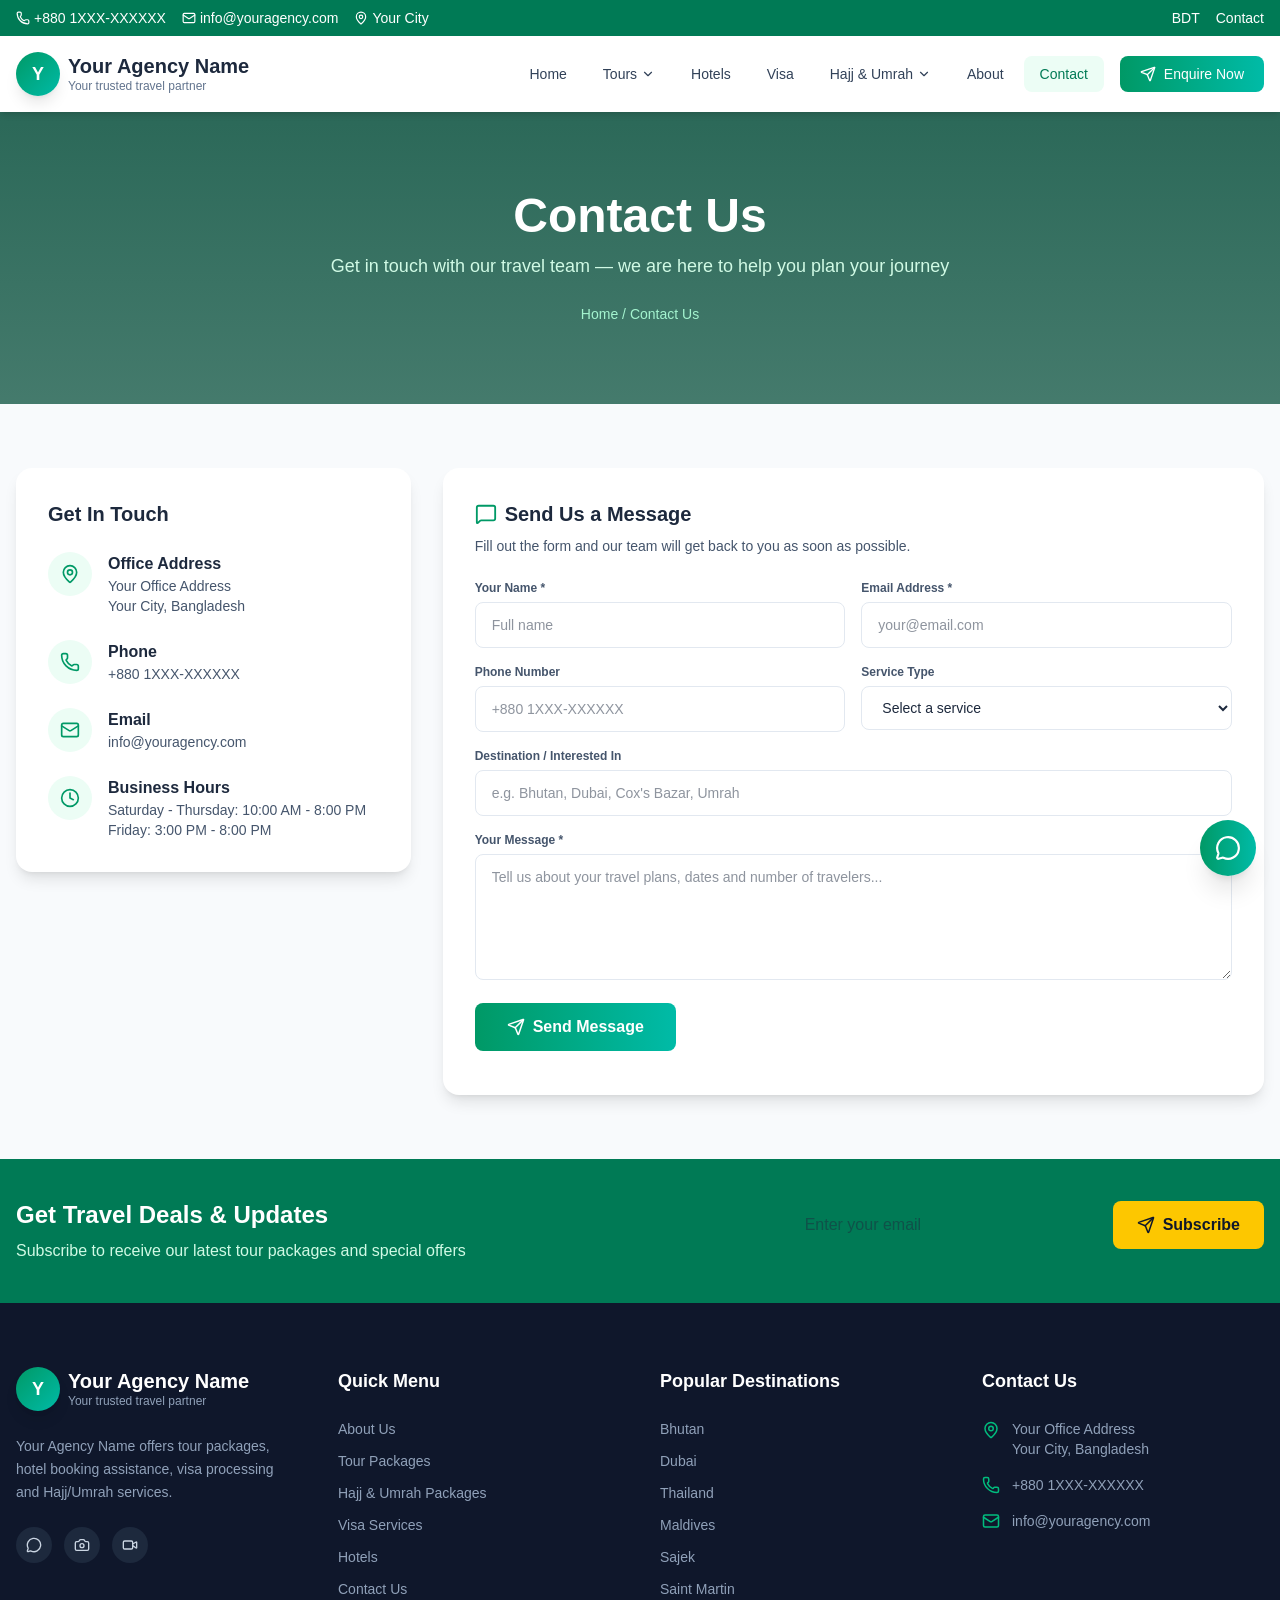
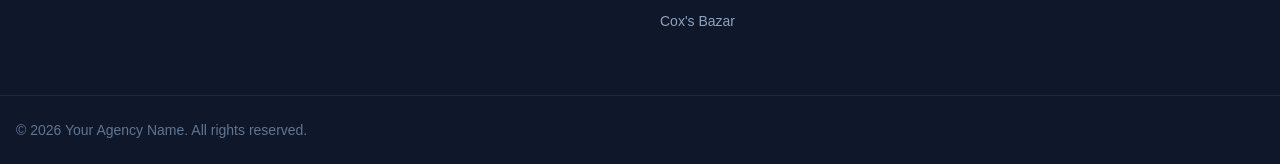
<file: contact.html>
<!DOCTYPE html>
<html lang="en"><head><meta charset="utf-8"><meta name="viewport" content="width=device-width, initial-scale=1">
<title>Contact Us | Your Agency Name</title><meta name="description" content="Contact Your Agency Name for tours, hotels, visas and Hajj/Umrah.">
<link rel="canonical" href="https://www.yourdomain.com/contact.html">
<meta property="og:title" content="Contact Us | Your Agency Name"><meta property="og:description" content="Contact Your Agency Name for tours, hotels, visas and Hajj/Umrah."><meta property="og:type" content="website"><meta name="theme-color" content="#047857">
<link rel="stylesheet" href="assets/style.css"></head>
<body class="bg-white text-slate-800 antialiased"><header class="sticky top-0 z-50 bg-white shadow-md">
<div class="bg-emerald-700 text-white text-sm"><div class="container mx-auto px-4 py-2 flex flex-wrap justify-between items-center gap-2">
<div class="flex items-center gap-4 flex-wrap"><a href="tel:+8801XXXXXXXXX" class="flex items-center gap-1"><svg
  class="" aria-hidden="true"
  xmlns="http://www.w3.org/2000/svg"
  width="14"
  height="14"
  viewBox="0 0 24 24"
  fill="none"
  stroke="currentColor"
  stroke-width="2"
  stroke-linecap="round"
  stroke-linejoin="round"
>
  <path d="M13.832 16.568a1 1 0 0 0 1.213-.303l.355-.465A2 2 0 0 1 17 15h3a2 2 0 0 1 2 2v3a2 2 0 0 1-2 2A18 18 0 0 1 2 4a2 2 0 0 1 2-2h3a2 2 0 0 1 2 2v3a2 2 0 0 1-.8 1.6l-.468.351a1 1 0 0 0-.292 1.233 14 14 0 0 0 6.392 6.384" />
</svg> +880 1XXX-XXXXXX</a><a href="mailto:info@youragency.com" class="hidden sm:flex items-center gap-1"><svg
  class="" aria-hidden="true"
  xmlns="http://www.w3.org/2000/svg"
  width="14"
  height="14"
  viewBox="0 0 24 24"
  fill="none"
  stroke="currentColor"
  stroke-width="2"
  stroke-linecap="round"
  stroke-linejoin="round"
>
  <path d="m22 7-8.991 5.727a2 2 0 0 1-2.009 0L2 7" />
  <rect x="2" y="4" width="20" height="16" rx="2" />
</svg> info@youragency.com</a><span class="hidden md:flex items-center gap-1"><svg
  class="" aria-hidden="true"
  xmlns="http://www.w3.org/2000/svg"
  width="14"
  height="14"
  viewBox="0 0 24 24"
  fill="none"
  stroke="currentColor"
  stroke-width="2"
  stroke-linecap="round"
  stroke-linejoin="round"
>
  <path d="M20 10c0 4.993-5.539 10.193-7.399 11.799a1 1 0 0 1-1.202 0C9.539 20.193 4 14.993 4 10a8 8 0 0 1 16 0" />
  <circle cx="12" cy="10" r="3" />
</svg> Your City</span></div>
<div class="flex items-center gap-4"><span>BDT</span><a href="contact.html" class="hover:text-yellow-300">Contact</a></div></div></div>
<nav class="container mx-auto px-4 py-4"><div class="flex items-center justify-between">
<a href="index.html" class="flex items-center gap-2"><div class="w-11 h-11 bg-gradient-to-br from-emerald-600 to-teal-500 rounded-full flex items-center justify-center text-white font-bold text-lg shadow-lg">Y</div><div><p class="text-xl font-bold text-slate-800 leading-tight">Your Agency Name</p><p class="text-xs text-slate-500 leading-tight">Your trusted travel partner</p></div></a>
<div class="hidden lg:flex items-center gap-1"><div class="relative group"><a href="index.html" class="px-4 py-2 rounded-lg font-medium text-sm transition-colors flex items-center gap-1 text-slate-700 hover:text-emerald-700 hover:bg-emerald-50">Home</a></div><div class="relative group"><a href="tours.html" class="px-4 py-2 rounded-lg font-medium text-sm transition-colors flex items-center gap-1 text-slate-700 hover:text-emerald-700 hover:bg-emerald-50">Tours<svg
  class="" aria-hidden="true"
  xmlns="http://www.w3.org/2000/svg"
  width="14"
  height="14"
  viewBox="0 0 24 24"
  fill="none"
  stroke="currentColor"
  stroke-width="2"
  stroke-linecap="round"
  stroke-linejoin="round"
>
  <path d="m6 9 6 6 6-6" />
</svg></a><div class="absolute top-full left-0 hidden group-hover:block bg-white shadow-xl rounded-lg py-2 min-w-[200px] border border-slate-100 z-50"><a href="tours.html?type=domestic" class="block px-4 py-2 text-sm text-slate-700 hover:bg-emerald-50 hover:text-emerald-700">Domestic Tours</a><a href="tours.html?type=international" class="block px-4 py-2 text-sm text-slate-700 hover:bg-emerald-50 hover:text-emerald-700">International Tours</a></div></div><div class="relative group"><a href="hotels.html" class="px-4 py-2 rounded-lg font-medium text-sm transition-colors flex items-center gap-1 text-slate-700 hover:text-emerald-700 hover:bg-emerald-50">Hotels</a></div><div class="relative group"><a href="visa.html" class="px-4 py-2 rounded-lg font-medium text-sm transition-colors flex items-center gap-1 text-slate-700 hover:text-emerald-700 hover:bg-emerald-50">Visa</a></div><div class="relative group"><a href="hajj.html" class="px-4 py-2 rounded-lg font-medium text-sm transition-colors flex items-center gap-1 text-slate-700 hover:text-emerald-700 hover:bg-emerald-50">Hajj &amp; Umrah<svg
  class="" aria-hidden="true"
  xmlns="http://www.w3.org/2000/svg"
  width="14"
  height="14"
  viewBox="0 0 24 24"
  fill="none"
  stroke="currentColor"
  stroke-width="2"
  stroke-linecap="round"
  stroke-linejoin="round"
>
  <path d="m6 9 6 6 6-6" />
</svg></a><div class="absolute top-full left-0 hidden group-hover:block bg-white shadow-xl rounded-lg py-2 min-w-[200px] border border-slate-100 z-50"><a href="hajj.html?type=hajj" class="block px-4 py-2 text-sm text-slate-700 hover:bg-emerald-50 hover:text-emerald-700">Hajj Packages</a><a href="hajj.html?type=umrah" class="block px-4 py-2 text-sm text-slate-700 hover:bg-emerald-50 hover:text-emerald-700">Umrah Packages</a></div></div><div class="relative group"><a href="about.html" class="px-4 py-2 rounded-lg font-medium text-sm transition-colors flex items-center gap-1 text-slate-700 hover:text-emerald-700 hover:bg-emerald-50">About</a></div><div class="relative group"><a href="contact.html" class="px-4 py-2 rounded-lg font-medium text-sm transition-colors flex items-center gap-1 text-emerald-700 bg-emerald-50">Contact</a></div>
<a href="contact.html" class="ml-3 bg-gradient-to-r from-emerald-600 to-teal-500 text-white px-5 py-2 rounded-lg font-medium text-sm hover:shadow-lg transition-all flex items-center gap-2"><svg
  class="" aria-hidden="true"
  xmlns="http://www.w3.org/2000/svg"
  width="16"
  height="16"
  viewBox="0 0 24 24"
  fill="none"
  stroke="currentColor"
  stroke-width="2"
  stroke-linecap="round"
  stroke-linejoin="round"
>
  <path d="M14.536 21.686a.5.5 0 0 0 .937-.024l6.5-19a.496.496 0 0 0-.635-.635l-19 6.5a.5.5 0 0 0-.024.937l7.93 3.18a2 2 0 0 1 1.112 1.11z" />
  <path d="m21.854 2.147-10.94 10.939" />
</svg> Enquire Now</a></div>
<button id="menu-btn" aria-label="Menu" aria-expanded="false" class="lg:hidden p-2 rounded-lg text-slate-700 hover:bg-slate-100"><span class="i-open"><svg
  class="" aria-hidden="true"
  xmlns="http://www.w3.org/2000/svg"
  width="24"
  height="24"
  viewBox="0 0 24 24"
  fill="none"
  stroke="currentColor"
  stroke-width="2"
  stroke-linecap="round"
  stroke-linejoin="round"
>
  <path d="M4 5h16" />
  <path d="M4 12h16" />
  <path d="M4 19h16" />
</svg></span><span class="i-close hidden"><svg
  class="" aria-hidden="true"
  xmlns="http://www.w3.org/2000/svg"
  width="24"
  height="24"
  viewBox="0 0 24 24"
  fill="none"
  stroke="currentColor"
  stroke-width="2"
  stroke-linecap="round"
  stroke-linejoin="round"
>
  <path d="M18 6 6 18" />
  <path d="m6 6 12 12" />
</svg></span></button></div>
<div id="mobile-menu" class="hidden lg:hidden mt-4 pb-4 border-t border-slate-100 pt-4 flex flex-col gap-1"><a href="index.html" class="block px-4 py-3 rounded-lg font-medium text-sm text-slate-700 hover:bg-slate-50">Home</a><a href="tours.html" class="block px-4 py-3 rounded-lg font-medium text-sm text-slate-700 hover:bg-slate-50">Tours</a><div class="ml-4 border-l-2 border-emerald-200"><a href="tours.html?type=domestic" class="block px-4 py-2 text-sm text-slate-600 hover:text-emerald-700">Domestic Tours</a><a href="tours.html?type=international" class="block px-4 py-2 text-sm text-slate-600 hover:text-emerald-700">International Tours</a></div><a href="hotels.html" class="block px-4 py-3 rounded-lg font-medium text-sm text-slate-700 hover:bg-slate-50">Hotels</a><a href="visa.html" class="block px-4 py-3 rounded-lg font-medium text-sm text-slate-700 hover:bg-slate-50">Visa</a><a href="hajj.html" class="block px-4 py-3 rounded-lg font-medium text-sm text-slate-700 hover:bg-slate-50">Hajj &amp; Umrah</a><div class="ml-4 border-l-2 border-emerald-200"><a href="hajj.html?type=hajj" class="block px-4 py-2 text-sm text-slate-600 hover:text-emerald-700">Hajj Packages</a><a href="hajj.html?type=umrah" class="block px-4 py-2 text-sm text-slate-600 hover:text-emerald-700">Umrah Packages</a></div><a href="about.html" class="block px-4 py-3 rounded-lg font-medium text-sm text-slate-700 hover:bg-slate-50">About</a><a href="contact.html" class="block px-4 py-3 rounded-lg font-medium text-sm text-emerald-700 bg-emerald-50">Contact</a>
<a href="contact.html" class="mt-3 bg-gradient-to-r from-emerald-600 to-teal-500 text-white px-5 py-3 rounded-lg font-medium text-center">Enquire Now</a></div></nav></header><main class="min-h-screen"><section class="py-20 relative" style="background-image:linear-gradient(rgba(6,78,59,.85), rgba(6,78,59,.75)),url('https://images.unsplash.com/photo-1423666639041-f56000c27a9a?w=1600&q=80');background-size:cover;background-position:center"><div class="container mx-auto px-4 text-center text-white"><h1 class="text-4xl md:text-5xl font-bold mb-3">Contact Us</h1><p class="text-emerald-100 text-lg max-w-2xl mx-auto">Get in touch with our travel team — we are here to help you plan your journey</p><nav class="mt-6 text-sm text-emerald-200"><a href="index.html" class="hover:text-white">Home</a> / <span>Contact Us</span></nav></div></section>
<section class="py-16 bg-slate-50"><div class="container mx-auto px-4 grid lg:grid-cols-3 gap-8">
<div class="bg-white rounded-2xl shadow-lg p-8 space-y-6 h-fit"><h3 class="text-xl font-bold">Get In Touch</h3><div class="flex gap-4"><div class="w-11 h-11 rounded-full bg-emerald-50 flex items-center justify-center shrink-0"><svg
  class="text-emerald-600" aria-hidden="true"
  xmlns="http://www.w3.org/2000/svg"
  width="20"
  height="20"
  viewBox="0 0 24 24"
  fill="none"
  stroke="currentColor"
  stroke-width="2"
  stroke-linecap="round"
  stroke-linejoin="round"
>
  <path d="M20 10c0 4.993-5.539 10.193-7.399 11.799a1 1 0 0 1-1.202 0C9.539 20.193 4 14.993 4 10a8 8 0 0 1 16 0" />
  <circle cx="12" cy="10" r="3" />
</svg></div><div><p class="font-semibold">Office Address</p><p class="text-sm text-slate-600">Your Office Address<br>Your City, Bangladesh</p></div></div><div class="flex gap-4"><div class="w-11 h-11 rounded-full bg-emerald-50 flex items-center justify-center shrink-0"><svg
  class="text-emerald-600" aria-hidden="true"
  xmlns="http://www.w3.org/2000/svg"
  width="20"
  height="20"
  viewBox="0 0 24 24"
  fill="none"
  stroke="currentColor"
  stroke-width="2"
  stroke-linecap="round"
  stroke-linejoin="round"
>
  <path d="M13.832 16.568a1 1 0 0 0 1.213-.303l.355-.465A2 2 0 0 1 17 15h3a2 2 0 0 1 2 2v3a2 2 0 0 1-2 2A18 18 0 0 1 2 4a2 2 0 0 1 2-2h3a2 2 0 0 1 2 2v3a2 2 0 0 1-.8 1.6l-.468.351a1 1 0 0 0-.292 1.233 14 14 0 0 0 6.392 6.384" />
</svg></div><div><p class="font-semibold">Phone</p><p class="text-sm text-slate-600"><a href="tel:+8801XXXXXXXXX" class="hover:text-emerald-700">+880 1XXX-XXXXXX</a></p></div></div><div class="flex gap-4"><div class="w-11 h-11 rounded-full bg-emerald-50 flex items-center justify-center shrink-0"><svg
  class="text-emerald-600" aria-hidden="true"
  xmlns="http://www.w3.org/2000/svg"
  width="20"
  height="20"
  viewBox="0 0 24 24"
  fill="none"
  stroke="currentColor"
  stroke-width="2"
  stroke-linecap="round"
  stroke-linejoin="round"
>
  <path d="m22 7-8.991 5.727a2 2 0 0 1-2.009 0L2 7" />
  <rect x="2" y="4" width="20" height="16" rx="2" />
</svg></div><div><p class="font-semibold">Email</p><p class="text-sm text-slate-600"><a href="mailto:info@youragency.com" class="hover:text-emerald-700">info@youragency.com</a></p></div></div><div class="flex gap-4"><div class="w-11 h-11 rounded-full bg-emerald-50 flex items-center justify-center shrink-0"><svg
  class="text-emerald-600" aria-hidden="true"
  xmlns="http://www.w3.org/2000/svg"
  width="20"
  height="20"
  viewBox="0 0 24 24"
  fill="none"
  stroke="currentColor"
  stroke-width="2"
  stroke-linecap="round"
  stroke-linejoin="round"
>
  <circle cx="12" cy="12" r="10" />
  <path d="M12 6v6l4 2" />
</svg></div><div><p class="font-semibold">Business Hours</p><p class="text-sm text-slate-600">Saturday - Thursday: 10:00 AM - 8:00 PM<br>Friday: 3:00 PM - 8:00 PM</p></div></div></div>
<div class="lg:col-span-2 bg-white rounded-2xl shadow-lg p-8"><h3 class="text-xl font-bold mb-2 flex items-center gap-2"><svg
  class="text-emerald-600" aria-hidden="true"
  xmlns="http://www.w3.org/2000/svg"
  width="22"
  height="22"
  viewBox="0 0 24 24"
  fill="none"
  stroke="currentColor"
  stroke-width="2"
  stroke-linecap="round"
  stroke-linejoin="round"
>
  <path d="M22 17a2 2 0 0 1-2 2H6.828a2 2 0 0 0-1.414.586l-2.202 2.202A.71.71 0 0 1 2 21.286V5a2 2 0 0 1 2-2h16a2 2 0 0 1 2 2z" />
</svg> Send Us a Message</h3><p class="text-sm text-slate-600 mb-6">Fill out the form and our team will get back to you as soon as possible.</p>
<form id="contact-form" data-ajax action="api/contact.php" method="post" class="space-y-4"><input type="hidden" name="form_type" value="contact"><input type="text" name="website" tabindex="-1" autocomplete="off" class="hidden">
<div class="grid sm:grid-cols-2 gap-4"><div><label class="block text-xs font-semibold text-slate-600 mb-1.5">Your Name *</label><input type="text" name="name" required placeholder="Full name" class="w-full px-4 py-3 rounded-lg border border-slate-200 focus:border-emerald-500 focus:ring-2 focus:ring-emerald-100 outline-none text-sm bg-white"></div><div><label class="block text-xs font-semibold text-slate-600 mb-1.5">Email Address *</label><input type="email" name="email" required placeholder="your@email.com" class="w-full px-4 py-3 rounded-lg border border-slate-200 focus:border-emerald-500 focus:ring-2 focus:ring-emerald-100 outline-none text-sm bg-white"></div></div>
<div class="grid sm:grid-cols-2 gap-4"><div><label class="block text-xs font-semibold text-slate-600 mb-1.5">Phone Number</label><input type="tel" name="phone" placeholder="+880 1XXX-XXXXXX" class="w-full px-4 py-3 rounded-lg border border-slate-200 focus:border-emerald-500 focus:ring-2 focus:ring-emerald-100 outline-none text-sm bg-white"></div><div><label class="block text-xs font-semibold text-slate-600 mb-1.5">Service Type</label><select name="serviceType" class="w-full px-4 py-3 rounded-lg border border-slate-200 focus:border-emerald-500 focus:ring-2 focus:ring-emerald-100 outline-none text-sm bg-white"><option value="">Select a service</option><option value="tour">Tour Package</option><option value="hotel">Hotel Booking</option><option value="flight">Flight Ticket</option><option value="visa">Visa Service</option><option value="hajj">Hajj Package</option><option value="umrah">Umrah Package</option><option value="other">Other</option></select></div></div>
<div><label class="block text-xs font-semibold text-slate-600 mb-1.5">Destination / Interested In</label><input type="text" name="destination" placeholder="e.g. Bhutan, Dubai, Cox's Bazar, Umrah" class="w-full px-4 py-3 rounded-lg border border-slate-200 focus:border-emerald-500 focus:ring-2 focus:ring-emerald-100 outline-none text-sm bg-white"></div>
<div><label class="block text-xs font-semibold text-slate-600 mb-1.5">Your Message *</label><textarea name="message" required rows="5" placeholder="Tell us about your travel plans, dates and number of travelers..." class="w-full px-4 py-3 rounded-lg border border-slate-200 focus:border-emerald-500 focus:ring-2 focus:ring-emerald-100 outline-none text-sm bg-white"></textarea></div>
<button type="submit" class="bg-gradient-to-r from-emerald-600 to-teal-500 text-white px-8 py-3 rounded-lg font-semibold inline-flex items-center gap-2 hover:shadow-lg"><svg
  class="" aria-hidden="true"
  xmlns="http://www.w3.org/2000/svg"
  width="18"
  height="18"
  viewBox="0 0 24 24"
  fill="none"
  stroke="currentColor"
  stroke-width="2"
  stroke-linecap="round"
  stroke-linejoin="round"
>
  <path d="M14.536 21.686a.5.5 0 0 0 .937-.024l6.5-19a.496.496 0 0 0-.635-.635l-19 6.5a.5.5 0 0 0-.024.937l7.93 3.18a2 2 0 0 1 1.112 1.11z" />
  <path d="m21.854 2.147-10.94 10.939" />
</svg> Send Message</button></form><p data-note class="text-sm mt-3"></p></div></div></section></main><footer class="bg-slate-900 text-slate-300">
<div class="bg-emerald-700"><div class="container mx-auto px-4 py-10"><div class="flex flex-col md:flex-row items-center justify-between gap-6">
<div><h3 class="text-2xl font-bold text-white mb-2">Get Travel Deals &amp; Updates</h3><p class="text-emerald-100">Subscribe to receive our latest tour packages and special offers</p></div>
<div class="w-full md:w-auto"><form data-ajax action="api/contact.php" method="post" class="flex w-full md:w-auto gap-2"><input type="hidden" name="form_type" value="newsletter"><input type="text" name="website" tabindex="-1" autocomplete="off" class="hidden"><input type="email" name="email" required placeholder="Enter your email" aria-label="Email" class="flex-1 md:w-80 px-5 py-3 rounded-lg text-slate-800 focus:outline-none focus:ring-2 focus:ring-yellow-400"><button type="submit" class="bg-yellow-400 hover:bg-yellow-300 text-slate-900 px-6 py-3 rounded-lg font-semibold transition-colors flex items-center gap-2"><svg
  class="" aria-hidden="true"
  xmlns="http://www.w3.org/2000/svg"
  width="18"
  height="18"
  viewBox="0 0 24 24"
  fill="none"
  stroke="currentColor"
  stroke-width="2"
  stroke-linecap="round"
  stroke-linejoin="round"
>
  <path d="M14.536 21.686a.5.5 0 0 0 .937-.024l6.5-19a.496.496 0 0 0-.635-.635l-19 6.5a.5.5 0 0 0-.024.937l7.93 3.18a2 2 0 0 1 1.112 1.11z" />
  <path d="m21.854 2.147-10.94 10.939" />
</svg> Subscribe</button></form><p data-note class="text-sm mt-3 text-emerald-100"></p></div></div></div></div>
<div class="container mx-auto px-4 py-16"><div class="grid grid-cols-1 md:grid-cols-2 lg:grid-cols-4 gap-10">
<div><div class="flex items-center gap-2 mb-6"><div class="w-11 h-11 bg-gradient-to-br from-emerald-600 to-teal-500 rounded-full flex items-center justify-center text-white font-bold text-lg shadow-lg">Y</div><div><p class="text-xl font-bold text-white leading-tight">Your Agency Name</p><p class="text-xs text-slate-400 leading-tight">Your trusted travel partner</p></div></div><p class="text-sm leading-relaxed mb-6 text-slate-400">Your Agency Name offers tour packages, hotel booking assistance, visa processing and Hajj/Umrah services.</p>
<div class="flex gap-3"><a href="#" aria-label="Facebook" class="w-9 h-9 rounded-full bg-slate-800 hover:bg-emerald-600 flex items-center justify-center transition-colors"><svg
  class="" aria-hidden="true"
  xmlns="http://www.w3.org/2000/svg"
  width="16"
  height="16"
  viewBox="0 0 24 24"
  fill="none"
  stroke="currentColor"
  stroke-width="2"
  stroke-linecap="round"
  stroke-linejoin="round"
>
  <path d="M2.992 16.342a2 2 0 0 1 .094 1.167l-1.065 3.29a1 1 0 0 0 1.236 1.168l3.413-.998a2 2 0 0 1 1.099.092 10 10 0 1 0-4.777-4.719" />
</svg></a><a href="#" aria-label="Instagram" class="w-9 h-9 rounded-full bg-slate-800 hover:bg-emerald-600 flex items-center justify-center transition-colors"><svg
  class="" aria-hidden="true"
  xmlns="http://www.w3.org/2000/svg"
  width="16"
  height="16"
  viewBox="0 0 24 24"
  fill="none"
  stroke="currentColor"
  stroke-width="2"
  stroke-linecap="round"
  stroke-linejoin="round"
>
  <path d="M13.997 4a2 2 0 0 1 1.76 1.05l.486.9A2 2 0 0 0 18.003 7H20a2 2 0 0 1 2 2v9a2 2 0 0 1-2 2H4a2 2 0 0 1-2-2V9a2 2 0 0 1 2-2h1.997a2 2 0 0 0 1.759-1.048l.489-.904A2 2 0 0 1 10.004 4z" />
  <circle cx="12" cy="13" r="3" />
</svg></a><a href="#" aria-label="YouTube" class="w-9 h-9 rounded-full bg-slate-800 hover:bg-emerald-600 flex items-center justify-center transition-colors"><svg
  class="" aria-hidden="true"
  xmlns="http://www.w3.org/2000/svg"
  width="16"
  height="16"
  viewBox="0 0 24 24"
  fill="none"
  stroke="currentColor"
  stroke-width="2"
  stroke-linecap="round"
  stroke-linejoin="round"
>
  <path d="m16 13 5.223 3.482a.5.5 0 0 0 .777-.416V7.87a.5.5 0 0 0-.752-.432L16 10.5" />
  <rect x="2" y="6" width="14" height="12" rx="2" />
</svg></a></div></div>
<div><h4 class="text-white font-semibold text-lg mb-6">Quick Menu</h4><ul class="space-y-3 text-sm"><li><a href="about.html" class="text-slate-400 hover:text-emerald-400 transition-colors">About Us</a></li><li><a href="tours.html" class="text-slate-400 hover:text-emerald-400 transition-colors">Tour Packages</a></li><li><a href="hajj.html" class="text-slate-400 hover:text-emerald-400 transition-colors">Hajj &amp; Umrah Packages</a></li><li><a href="visa.html" class="text-slate-400 hover:text-emerald-400 transition-colors">Visa Services</a></li><li><a href="hotels.html" class="text-slate-400 hover:text-emerald-400 transition-colors">Hotels</a></li><li><a href="contact.html" class="text-slate-400 hover:text-emerald-400 transition-colors">Contact Us</a></li></ul></div>
<div><h4 class="text-white font-semibold text-lg mb-6">Popular Destinations</h4><ul class="space-y-3 text-sm"><li><a href="tours.html?type=international&q=Bhutan" class="text-slate-400 hover:text-emerald-400 transition-colors">Bhutan</a></li><li><a href="tours.html?type=international&q=Dubai" class="text-slate-400 hover:text-emerald-400 transition-colors">Dubai</a></li><li><a href="tours.html?type=international&q=Thailand" class="text-slate-400 hover:text-emerald-400 transition-colors">Thailand</a></li><li><a href="tours.html?type=international&q=Maldives" class="text-slate-400 hover:text-emerald-400 transition-colors">Maldives</a></li><li><a href="tours.html?type=domestic&q=Sajek" class="text-slate-400 hover:text-emerald-400 transition-colors">Sajek</a></li><li><a href="tours.html?type=domestic&q=Saint%20Martin" class="text-slate-400 hover:text-emerald-400 transition-colors">Saint Martin</a></li><li><a href="tours.html?type=domestic&q=Cox's%20Bazar" class="text-slate-400 hover:text-emerald-400 transition-colors">Cox's Bazar</a></li></ul></div>
<div><h4 class="text-white font-semibold text-lg mb-6">Contact Us</h4><ul class="space-y-4 text-sm">
<li class="flex items-start gap-3"><svg
  class="text-emerald-500 mt-0.5 shrink-0" aria-hidden="true"
  xmlns="http://www.w3.org/2000/svg"
  width="18"
  height="18"
  viewBox="0 0 24 24"
  fill="none"
  stroke="currentColor"
  stroke-width="2"
  stroke-linecap="round"
  stroke-linejoin="round"
>
  <path d="M20 10c0 4.993-5.539 10.193-7.399 11.799a1 1 0 0 1-1.202 0C9.539 20.193 4 14.993 4 10a8 8 0 0 1 16 0" />
  <circle cx="12" cy="10" r="3" />
</svg><span class="text-slate-400">Your Office Address<br>Your City, Bangladesh</span></li>
<li class="flex items-center gap-3"><svg
  class="text-emerald-500 shrink-0" aria-hidden="true"
  xmlns="http://www.w3.org/2000/svg"
  width="18"
  height="18"
  viewBox="0 0 24 24"
  fill="none"
  stroke="currentColor"
  stroke-width="2"
  stroke-linecap="round"
  stroke-linejoin="round"
>
  <path d="M13.832 16.568a1 1 0 0 0 1.213-.303l.355-.465A2 2 0 0 1 17 15h3a2 2 0 0 1 2 2v3a2 2 0 0 1-2 2A18 18 0 0 1 2 4a2 2 0 0 1 2-2h3a2 2 0 0 1 2 2v3a2 2 0 0 1-.8 1.6l-.468.351a1 1 0 0 0-.292 1.233 14 14 0 0 0 6.392 6.384" />
</svg><a href="tel:+8801XXXXXXXXX" class="text-slate-400 hover:text-emerald-400">+880 1XXX-XXXXXX</a></li>
<li class="flex items-center gap-3"><svg
  class="text-emerald-500 shrink-0" aria-hidden="true"
  xmlns="http://www.w3.org/2000/svg"
  width="18"
  height="18"
  viewBox="0 0 24 24"
  fill="none"
  stroke="currentColor"
  stroke-width="2"
  stroke-linecap="round"
  stroke-linejoin="round"
>
  <path d="m22 7-8.991 5.727a2 2 0 0 1-2.009 0L2 7" />
  <rect x="2" y="4" width="20" height="16" rx="2" />
</svg><a href="mailto:info@youragency.com" class="text-slate-400 hover:text-emerald-400">info@youragency.com</a></li></ul></div></div></div>
<div class="border-t border-slate-800"><div class="container mx-auto px-4 py-6 text-sm text-slate-500">© 2026 Your Agency Name. All rights reserved.</div></div></footer>
<div class="fixed bottom-6 right-6 z-50 flex flex-col items-end gap-3">
<div id="cw-panel" class="hidden bg-white rounded-2xl shadow-2xl w-64 overflow-hidden"><div class="bg-gradient-to-r from-emerald-600 to-teal-500 text-white p-4 font-bold text-sm">Need help? Talk to us</div>
<div class="p-3 flex flex-col gap-2 text-sm"><a href="tel:+8801XXXXXXXXX" class="flex items-center gap-2 px-3 py-2.5 rounded-lg bg-slate-50 hover:bg-emerald-50 text-slate-700"><svg
  class="text-emerald-600" aria-hidden="true"
  xmlns="http://www.w3.org/2000/svg"
  width="16"
  height="16"
  viewBox="0 0 24 24"
  fill="none"
  stroke="currentColor"
  stroke-width="2"
  stroke-linecap="round"
  stroke-linejoin="round"
>
  <path d="M13.832 16.568a1 1 0 0 0 1.213-.303l.355-.465A2 2 0 0 1 17 15h3a2 2 0 0 1 2 2v3a2 2 0 0 1-2 2A18 18 0 0 1 2 4a2 2 0 0 1 2-2h3a2 2 0 0 1 2 2v3a2 2 0 0 1-.8 1.6l-.468.351a1 1 0 0 0-.292 1.233 14 14 0 0 0 6.392 6.384" />
</svg> Call us</a><a href="https://wa.me/8801XXXXXXXXX" target="_blank" rel="noopener" class="flex items-center gap-2 px-3 py-2.5 rounded-lg bg-slate-50 hover:bg-emerald-50 text-slate-700"><svg
  class="text-emerald-600" aria-hidden="true"
  xmlns="http://www.w3.org/2000/svg"
  width="16"
  height="16"
  viewBox="0 0 24 24"
  fill="none"
  stroke="currentColor"
  stroke-width="2"
  stroke-linecap="round"
  stroke-linejoin="round"
>
  <path d="M2.992 16.342a2 2 0 0 1 .094 1.167l-1.065 3.29a1 1 0 0 0 1.236 1.168l3.413-.998a2 2 0 0 1 1.099.092 10 10 0 1 0-4.777-4.719" />
</svg> WhatsApp</a><a href="contact.html" class="flex items-center gap-2 px-3 py-2.5 rounded-lg bg-slate-50 hover:bg-emerald-50 text-slate-700"><svg
  class="text-emerald-600" aria-hidden="true"
  xmlns="http://www.w3.org/2000/svg"
  width="16"
  height="16"
  viewBox="0 0 24 24"
  fill="none"
  stroke="currentColor"
  stroke-width="2"
  stroke-linecap="round"
  stroke-linejoin="round"
>
  <path d="m22 7-8.991 5.727a2 2 0 0 1-2.009 0L2 7" />
  <rect x="2" y="4" width="20" height="16" rx="2" />
</svg> Send a message</a></div></div>
<button id="cw-btn" aria-label="Contact options" class="w-14 h-14 rounded-full bg-gradient-to-r from-emerald-600 to-teal-500 text-white shadow-xl flex items-center justify-center hover:scale-105 transition-transform"><svg
  class="" aria-hidden="true"
  xmlns="http://www.w3.org/2000/svg"
  width="26"
  height="26"
  viewBox="0 0 24 24"
  fill="none"
  stroke="currentColor"
  stroke-width="2"
  stroke-linecap="round"
  stroke-linejoin="round"
>
  <path d="M2.992 16.342a2 2 0 0 1 .094 1.167l-1.065 3.29a1 1 0 0 0 1.236 1.168l3.413-.998a2 2 0 0 1 1.099.092 10 10 0 1 0-4.777-4.719" />
</svg></button></div><script src="assets/app.js" defer></script></body></html>
</file>
<file: assets/style.css>
/*! tailwindcss v4.3.3 | MIT License | https://tailwindcss.com */
@layer properties{@supports (((-webkit-hyphens:none)) and (not (margin-trim:inline))) or ((-moz-orient:inline) and (not (color:rgb(from red r g b)))){*,:before,:after,::backdrop{--tw-translate-x:0;--tw-translate-y:0;--tw-translate-z:0;--tw-rotate-x:initial;--tw-rotate-y:initial;--tw-rotate-z:initial;--tw-skew-x:initial;--tw-skew-y:initial;--tw-space-y-reverse:0;--tw-border-style:solid;--tw-gradient-position:initial;--tw-gradient-from:#0000;--tw-gradient-via:#0000;--tw-gradient-to:#0000;--tw-gradient-stops:initial;--tw-gradient-via-stops:initial;--tw-gradient-from-position:0%;--tw-gradient-via-position:50%;--tw-gradient-to-position:100%;--tw-leading:initial;--tw-font-weight:initial;--tw-tracking:initial;--tw-shadow:0 0 #0000;--tw-shadow-color:initial;--tw-shadow-alpha:100%;--tw-inset-shadow:0 0 #0000;--tw-inset-shadow-color:initial;--tw-inset-shadow-alpha:100%;--tw-ring-color:initial;--tw-ring-shadow:0 0 #0000;--tw-inset-ring-color:initial;--tw-inset-ring-shadow:0 0 #0000;--tw-ring-inset:initial;--tw-ring-offset-width:0px;--tw-ring-offset-color:#fff;--tw-ring-offset-shadow:0 0 #0000;--tw-blur:initial;--tw-brightness:initial;--tw-contrast:initial;--tw-grayscale:initial;--tw-hue-rotate:initial;--tw-invert:initial;--tw-opacity:initial;--tw-saturate:initial;--tw-sepia:initial;--tw-drop-shadow:initial;--tw-drop-shadow-color:initial;--tw-drop-shadow-alpha:100%;--tw-drop-shadow-size:initial;--tw-duration:initial;--tw-ease:initial;--tw-text-shadow-color:initial;--tw-text-shadow-alpha:100%;--tw-scale-x:1;--tw-scale-y:1;--tw-scale-z:1}}}@layer theme{:root,:host{--font-sans:-apple-system, BlinkMacSystemFont, "Segoe UI", Roboto, "Helvetica Neue", "Noto Sans", Arial, sans-serif, "Apple Color Emoji", "Segoe UI Emoji", "Segoe UI Symbol", "Noto Color Emoji";--font-mono:ui-monospace, SFMono-Regular, Menlo, Monaco, Consolas, "Liberation Mono", "Courier New", monospace;--color-yellow-300:oklch(90.5% .182 98.111);--color-yellow-400:oklch(85.2% .199 91.936);--color-emerald-50:oklch(97.9% .021 166.113);--color-emerald-100:oklch(95% .052 163.051);--color-emerald-200:oklch(90.5% .093 164.15);--color-emerald-300:oklch(84.5% .143 164.978);--color-emerald-400:oklch(76.5% .177 163.223);--color-emerald-500:oklch(69.6% .17 162.48);--color-emerald-600:oklch(59.6% .145 163.225);--color-emerald-700:oklch(50.8% .118 165.612);--color-emerald-900:oklch(37.8% .077 168.94);--color-emerald-950:oklch(26.2% .051 172.552);--color-teal-500:oklch(70.4% .14 182.503);--color-teal-600:oklch(60% .118 184.704);--color-teal-800:oklch(43.7% .078 188.216);--color-rose-600:oklch(58.6% .253 17.585);--color-slate-50:oklch(98.4% .003 247.858);--color-slate-100:oklch(96.8% .007 247.896);--color-slate-200:oklch(92.9% .013 255.508);--color-slate-300:oklch(86.9% .022 252.894);--color-slate-400:oklch(70.4% .04 256.788);--color-slate-500:oklch(55.4% .046 257.417);--color-slate-600:oklch(44.6% .043 257.281);--color-slate-700:oklch(37.2% .044 257.287);--color-slate-800:oklch(27.9% .041 260.031);--color-slate-900:oklch(20.8% .042 265.755);--color-black:#000;--color-white:#fff;--spacing:.25rem;--container-md:28rem;--container-2xl:42rem;--container-3xl:48rem;--container-5xl:64rem;--text-xs:.75rem;--text-xs--line-height:calc(1 / .75);--text-sm:.875rem;--text-sm--line-height:calc(1.25 / .875);--text-base:1rem;--text-base--line-height:calc(1.5 / 1);--text-lg:1.125rem;--text-lg--line-height:calc(1.75 / 1.125);--text-xl:1.25rem;--text-xl--line-height:calc(1.75 / 1.25);--text-2xl:1.5rem;--text-2xl--line-height:calc(2 / 1.5);--text-3xl:1.875rem;--text-3xl--line-height:calc(2.25 / 1.875);--text-4xl:2.25rem;--text-4xl--line-height:calc(2.5 / 2.25);--text-5xl:3rem;--text-5xl--line-height:1;--text-6xl:3.75rem;--text-6xl--line-height:1;--font-weight-normal:400;--font-weight-medium:500;--font-weight-semibold:600;--font-weight-bold:700;--tracking-wide:.025em;--tracking-widest:.1em;--leading-tight:1.25;--leading-relaxed:1.625;--radius-lg:.5rem;--radius-xl:.75rem;--radius-2xl:1rem;--ease-in-out:cubic-bezier(.4, 0, .2, 1);--default-transition-duration:.15s;--default-transition-timing-function:cubic-bezier(.4, 0, .2, 1);--default-font-family:var(--font-sans);--default-mono-font-family:var(--font-mono)}}@layer base{*,:after,:before,::backdrop{box-sizing:border-box;border:0 solid;margin:0;padding:0}::file-selector-button{box-sizing:border-box;border:0 solid;margin:0;padding:0}html,:host{-webkit-text-size-adjust:100%;tab-size:4;line-height:1.5;font-family:var(--default-font-family,-apple-system, BlinkMacSystemFont, "Segoe UI", Roboto, "Helvetica Neue", "Noto Sans", Arial, sans-serif, "Apple Color Emoji", "Segoe UI Emoji", "Segoe UI Symbol", "Noto Color Emoji");font-feature-settings:var(--default-font-feature-settings,normal);font-variation-settings:var(--default-font-variation-settings,normal);-webkit-tap-highlight-color:transparent}hr{height:0;color:inherit;border-top-width:1px}abbr:where([title]){-webkit-text-decoration:underline dotted;text-decoration:underline dotted}h1,h2,h3,h4,h5,h6{font-size:inherit;font-weight:inherit}a{color:inherit;-webkit-text-decoration:inherit;-webkit-text-decoration:inherit;-webkit-text-decoration:inherit;text-decoration:inherit}b,strong{font-weight:bolder}code,kbd,samp,pre{font-family:var(--default-mono-font-family,ui-monospace, SFMono-Regular, Menlo, Monaco, Consolas, "Liberation Mono", "Courier New", monospace);font-feature-settings:var(--default-mono-font-feature-settings,normal);font-variation-settings:var(--default-mono-font-variation-settings,normal);font-size:1em}small{font-size:80%}sub,sup{vertical-align:baseline;font-size:75%;line-height:0;position:relative}sub{bottom:-.25em}sup{top:-.5em}table{text-indent:0;border-color:inherit;border-collapse:collapse}:-moz-focusring:where(:not(iframe)){outline:auto}progress{vertical-align:baseline}summary{display:list-item}ol,ul,menu{list-style:none}img,svg,video,canvas,audio,iframe,embed,object{vertical-align:middle;display:block}img,video{max-width:100%;height:auto}button,input,select,optgroup,textarea{font:inherit;font-feature-settings:inherit;font-variation-settings:inherit;letter-spacing:inherit;color:inherit;opacity:1;background-color:#0000;border-radius:0}::file-selector-button{font:inherit;font-feature-settings:inherit;font-variation-settings:inherit;letter-spacing:inherit;color:inherit;opacity:1;background-color:#0000;border-radius:0}:where(select:is([multiple],[size])) optgroup{font-weight:bolder}:where(select:is([multiple],[size])) optgroup option{padding-inline-start:20px}::file-selector-button{margin-inline-end:4px}::placeholder{opacity:1}@supports (not ((-webkit-appearance:-apple-pay-button))) or (contain-intrinsic-size:1px){::placeholder{color:currentColor}@supports (color:color-mix(in lab, red, red)){::placeholder{color:color-mix(in oklab, currentcolor 50%, transparent)}}}textarea{resize:vertical}::-webkit-search-decoration{-webkit-appearance:none}::-webkit-date-and-time-value{min-height:1lh;text-align:inherit}::-webkit-datetime-edit{display:inline-flex}::-webkit-datetime-edit-fields-wrapper{padding:0}::-webkit-datetime-edit{padding-block:0}::-webkit-datetime-edit-year-field{padding-block:0}::-webkit-datetime-edit-month-field{padding-block:0}::-webkit-datetime-edit-day-field{padding-block:0}::-webkit-datetime-edit-hour-field{padding-block:0}::-webkit-datetime-edit-minute-field{padding-block:0}::-webkit-datetime-edit-second-field{padding-block:0}::-webkit-datetime-edit-millisecond-field{padding-block:0}::-webkit-datetime-edit-meridiem-field{padding-block:0}::-webkit-calendar-picker-indicator{line-height:1}:-moz-ui-invalid{box-shadow:none}button,input:where([type=button],[type=reset],[type=submit]){appearance:button}::file-selector-button{appearance:button}::-webkit-inner-spin-button{height:auto}::-webkit-outer-spin-button{height:auto}[hidden]:where(:not([hidden=until-found])){display:none!important}html{scroll-behavior:smooth}body{font-family:-apple-system,BlinkMacSystemFont,Segoe UI,Roboto,Helvetica Neue,Arial,sans-serif}}@layer components;@layer utilities{.absolute{position:absolute}.fixed{position:fixed}.relative{position:relative}.sticky{position:sticky}.inset-0{inset:0}.top-0{top:0}.top-1\/2{top:50%}.top-3{top:calc(var(--spacing) * 3)}.top-4{top:calc(var(--spacing) * 4)}.top-6{top:calc(var(--spacing) * 6)}.top-full{top:100%}.right-0{right:0}.right-4{right:calc(var(--spacing) * 4)}.right-5{right:calc(var(--spacing) * 5)}.right-6{right:calc(var(--spacing) * 6)}.bottom-0{bottom:0}.bottom-3{bottom:calc(var(--spacing) * 3)}.bottom-6{bottom:calc(var(--spacing) * 6)}.left-0{left:0}.left-3{left:calc(var(--spacing) * 3)}.left-4{left:calc(var(--spacing) * 4)}.z-10{z-index:10}.z-20{z-index:20}.z-50{z-index:50}.container{width:100%}@media (min-width:40rem){.container{max-width:40rem}}@media (min-width:48rem){.container{max-width:48rem}}@media (min-width:64rem){.container{max-width:64rem}}@media (min-width:80rem){.container{max-width:80rem}}@media (min-width:96rem){.container{max-width:96rem}}.mx-auto{margin-inline:auto}.mt-0\.5{margin-top:calc(var(--spacing) * .5)}.mt-3{margin-top:calc(var(--spacing) * 3)}.mt-4{margin-top:calc(var(--spacing) * 4)}.mt-6{margin-top:calc(var(--spacing) * 6)}.mt-8{margin-top:calc(var(--spacing) * 8)}.mt-auto{margin-top:auto}.mb-1{margin-bottom:var(--spacing)}.mb-1\.5{margin-bottom:calc(var(--spacing) * 1.5)}.mb-2{margin-bottom:calc(var(--spacing) * 2)}.mb-3{margin-bottom:calc(var(--spacing) * 3)}.mb-4{margin-bottom:calc(var(--spacing) * 4)}.mb-5{margin-bottom:calc(var(--spacing) * 5)}.mb-6{margin-bottom:calc(var(--spacing) * 6)}.mb-8{margin-bottom:calc(var(--spacing) * 8)}.mb-10{margin-bottom:calc(var(--spacing) * 10)}.mb-12{margin-bottom:calc(var(--spacing) * 12)}.ml-3{margin-left:calc(var(--spacing) * 3)}.ml-4{margin-left:calc(var(--spacing) * 4)}.block{display:block}.contents{display:contents}.flex{display:flex}.grid{display:grid}.hidden{display:none}.inline-block{display:inline-block}.inline-flex{display:inline-flex}.aspect-\[4\/3\]{aspect-ratio:4/3}.aspect-\[4\/5\]{aspect-ratio:4/5}.aspect-\[16\/10\]{aspect-ratio:16/10}.h-2{height:calc(var(--spacing) * 2)}.h-8{height:calc(var(--spacing) * 8)}.h-9{height:calc(var(--spacing) * 9)}.h-10{height:calc(var(--spacing) * 10)}.h-11{height:calc(var(--spacing) * 11)}.h-12{height:calc(var(--spacing) * 12)}.h-14{height:calc(var(--spacing) * 14)}.h-16{height:calc(var(--spacing) * 16)}.h-44{height:calc(var(--spacing) * 44)}.h-fit{height:fit-content}.h-full{height:100%}.min-h-\[75vh\]{min-height:75vh}.min-h-screen{min-height:100vh}.w-2{width:calc(var(--spacing) * 2)}.w-8{width:calc(var(--spacing) * 8)}.w-9{width:calc(var(--spacing) * 9)}.w-10{width:calc(var(--spacing) * 10)}.w-11{width:calc(var(--spacing) * 11)}.w-12{width:calc(var(--spacing) * 12)}.w-14{width:calc(var(--spacing) * 14)}.w-16{width:calc(var(--spacing) * 16)}.w-64{width:calc(var(--spacing) * 64)}.w-full{width:100%}.max-w-2xl{max-width:var(--container-2xl)}.max-w-3xl{max-width:var(--container-3xl)}.max-w-5xl{max-width:var(--container-5xl)}.max-w-md{max-width:var(--container-md)}.min-w-\[200px\]{min-width:200px}.flex-1{flex:1}.flex-none{flex:none}.shrink-0{flex-shrink:0}.-translate-y-1\/2{--tw-translate-y:calc(calc(1 / 2 * 100%) * -1);translate:var(--tw-translate-x) var(--tw-translate-y)}.transform{transform:var(--tw-rotate-x,) var(--tw-rotate-y,) var(--tw-rotate-z,) var(--tw-skew-x,) var(--tw-skew-y,)}.resize{resize:both}.grid-cols-1{grid-template-columns:repeat(1,minmax(0,1fr))}.grid-cols-2{grid-template-columns:repeat(2,minmax(0,1fr))}.flex-col{flex-direction:column}.flex-wrap{flex-wrap:wrap}.items-center{align-items:center}.items-end{align-items:flex-end}.items-start{align-items:flex-start}.justify-between{justify-content:space-between}.justify-center{justify-content:center}.gap-1{gap:var(--spacing)}.gap-2{gap:calc(var(--spacing) * 2)}.gap-2\.5{gap:calc(var(--spacing) * 2.5)}.gap-3{gap:calc(var(--spacing) * 3)}.gap-4{gap:calc(var(--spacing) * 4)}.gap-6{gap:calc(var(--spacing) * 6)}.gap-8{gap:calc(var(--spacing) * 8)}.gap-10{gap:calc(var(--spacing) * 10)}.gap-12{gap:calc(var(--spacing) * 12)}:where(.space-y-1>:not(:last-child)){--tw-space-y-reverse:0;margin-block-start:calc(var(--spacing) * var(--tw-space-y-reverse));margin-block-end:calc(var(--spacing) * calc(1 - var(--tw-space-y-reverse)))}:where(.space-y-1\.5>:not(:last-child)){--tw-space-y-reverse:0;margin-block-start:calc(calc(var(--spacing) * 1.5) * var(--tw-space-y-reverse));margin-block-end:calc(calc(var(--spacing) * 1.5) * calc(1 - var(--tw-space-y-reverse)))}:where(.space-y-2>:not(:last-child)){--tw-space-y-reverse:0;margin-block-start:calc(calc(var(--spacing) * 2) * var(--tw-space-y-reverse));margin-block-end:calc(calc(var(--spacing) * 2) * calc(1 - var(--tw-space-y-reverse)))}:where(.space-y-3>:not(:last-child)){--tw-space-y-reverse:0;margin-block-start:calc(calc(var(--spacing) * 3) * var(--tw-space-y-reverse));margin-block-end:calc(calc(var(--spacing) * 3) * calc(1 - var(--tw-space-y-reverse)))}:where(.space-y-4>:not(:last-child)){--tw-space-y-reverse:0;margin-block-start:calc(calc(var(--spacing) * 4) * var(--tw-space-y-reverse));margin-block-end:calc(calc(var(--spacing) * 4) * calc(1 - var(--tw-space-y-reverse)))}:where(.space-y-6>:not(:last-child)){--tw-space-y-reverse:0;margin-block-start:calc(calc(var(--spacing) * 6) * var(--tw-space-y-reverse));margin-block-end:calc(calc(var(--spacing) * 6) * calc(1 - var(--tw-space-y-reverse)))}.overflow-hidden{overflow:hidden}.rounded-2xl{border-radius:var(--radius-2xl)}.rounded-full{border-radius:3.40282e38px}.rounded-lg{border-radius:var(--radius-lg)}.rounded-xl{border-radius:var(--radius-xl)}.border{border-style:var(--tw-border-style);border-width:1px}.border-t{border-top-style:var(--tw-border-style);border-top-width:1px}.border-b{border-bottom-style:var(--tw-border-style);border-bottom-width:1px}.border-l-2{border-left-style:var(--tw-border-style);border-left-width:2px}.border-emerald-200{border-color:var(--color-emerald-200)}.border-slate-100{border-color:var(--color-slate-100)}.border-slate-200{border-color:var(--color-slate-200)}.border-slate-800{border-color:var(--color-slate-800)}.border-white\/10{border-color:#ffffff1a}@supports (color:color-mix(in lab, red, red)){.border-white\/10{border-color:color-mix(in oklab, var(--color-white) 10%, transparent)}}.bg-emerald-50{background-color:var(--color-emerald-50)}.bg-emerald-100{background-color:var(--color-emerald-100)}.bg-emerald-600{background-color:var(--color-emerald-600)}.bg-emerald-700{background-color:var(--color-emerald-700)}.bg-slate-50{background-color:var(--color-slate-50)}.bg-slate-100{background-color:var(--color-slate-100)}.bg-slate-300{background-color:var(--color-slate-300)}.bg-slate-800{background-color:var(--color-slate-800)}.bg-slate-900{background-color:var(--color-slate-900)}.bg-white{background-color:var(--color-white)}.bg-white\/10{background-color:#ffffff1a}@supports (color:color-mix(in lab, red, red)){.bg-white\/10{background-color:color-mix(in oklab, var(--color-white) 10%, transparent)}}.bg-white\/40{background-color:#fff6}@supports (color:color-mix(in lab, red, red)){.bg-white\/40{background-color:color-mix(in oklab, var(--color-white) 40%, transparent)}}.bg-white\/90{background-color:#ffffffe6}@supports (color:color-mix(in lab, red, red)){.bg-white\/90{background-color:color-mix(in oklab, var(--color-white) 90%, transparent)}}.bg-white\/95{background-color:#fffffff2}@supports (color:color-mix(in lab, red, red)){.bg-white\/95{background-color:color-mix(in oklab, var(--color-white) 95%, transparent)}}.bg-yellow-400{background-color:var(--color-yellow-400)}.bg-gradient-to-b{--tw-gradient-position:to bottom in oklab;background-image:linear-gradient(var(--tw-gradient-stops))}.bg-gradient-to-br{--tw-gradient-position:to bottom right in oklab;background-image:linear-gradient(var(--tw-gradient-stops))}.bg-gradient-to-r{--tw-gradient-position:to right in oklab;background-image:linear-gradient(var(--tw-gradient-stops))}.bg-gradient-to-t{--tw-gradient-position:to top in oklab;background-image:linear-gradient(var(--tw-gradient-stops))}.from-black\/70{--tw-gradient-from:#000000b3}@supports (color:color-mix(in lab, red, red)){.from-black\/70{--tw-gradient-from:color-mix(in oklab, var(--color-black) 70%, transparent)}}.from-black\/70{--tw-gradient-stops:var(--tw-gradient-via-stops,var(--tw-gradient-position), var(--tw-gradient-from) var(--tw-gradient-from-position), var(--tw-gradient-to) var(--tw-gradient-to-position))}.from-black\/80{--tw-gradient-from:#000c}@supports (color:color-mix(in lab, red, red)){.from-black\/80{--tw-gradient-from:color-mix(in oklab, var(--color-black) 80%, transparent)}}.from-black\/80{--tw-gradient-stops:var(--tw-gradient-via-stops,var(--tw-gradient-position), var(--tw-gradient-from) var(--tw-gradient-from-position), var(--tw-gradient-to) var(--tw-gradient-to-position))}.from-emerald-600{--tw-gradient-from:var(--color-emerald-600);--tw-gradient-stops:var(--tw-gradient-via-stops,var(--tw-gradient-position), var(--tw-gradient-from) var(--tw-gradient-from-position), var(--tw-gradient-to) var(--tw-gradient-to-position))}.from-emerald-900{--tw-gradient-from:var(--color-emerald-900);--tw-gradient-stops:var(--tw-gradient-via-stops,var(--tw-gradient-position), var(--tw-gradient-from) var(--tw-gradient-from-position), var(--tw-gradient-to) var(--tw-gradient-to-position))}.from-emerald-950\/70{--tw-gradient-from:#002c22b3}@supports (color:color-mix(in lab, red, red)){.from-emerald-950\/70{--tw-gradient-from:color-mix(in oklab, var(--color-emerald-950) 70%, transparent)}}.from-emerald-950\/70{--tw-gradient-stops:var(--tw-gradient-via-stops,var(--tw-gradient-position), var(--tw-gradient-from) var(--tw-gradient-from-position), var(--tw-gradient-to) var(--tw-gradient-to-position))}.via-black\/30{--tw-gradient-via:#0000004d}@supports (color:color-mix(in lab, red, red)){.via-black\/30{--tw-gradient-via:color-mix(in oklab, var(--color-black) 30%, transparent)}}.via-black\/30{--tw-gradient-via-stops:var(--tw-gradient-position), var(--tw-gradient-from) var(--tw-gradient-from-position), var(--tw-gradient-via) var(--tw-gradient-via-position), var(--tw-gradient-to) var(--tw-gradient-to-position);--tw-gradient-stops:var(--tw-gradient-via-stops)}.via-emerald-900\/55{--tw-gradient-via:#004e3b8c}@supports (color:color-mix(in lab, red, red)){.via-emerald-900\/55{--tw-gradient-via:color-mix(in oklab, var(--color-emerald-900) 55%, transparent)}}.via-emerald-900\/55{--tw-gradient-via-stops:var(--tw-gradient-position), var(--tw-gradient-from) var(--tw-gradient-from-position), var(--tw-gradient-via) var(--tw-gradient-via-position), var(--tw-gradient-to) var(--tw-gradient-to-position);--tw-gradient-stops:var(--tw-gradient-via-stops)}.to-emerald-950\/80{--tw-gradient-to:#002c22cc}@supports (color:color-mix(in lab, red, red)){.to-emerald-950\/80{--tw-gradient-to:color-mix(in oklab, var(--color-emerald-950) 80%, transparent)}}.to-emerald-950\/80{--tw-gradient-stops:var(--tw-gradient-via-stops,var(--tw-gradient-position), var(--tw-gradient-from) var(--tw-gradient-from-position), var(--tw-gradient-to) var(--tw-gradient-to-position))}.to-teal-500{--tw-gradient-to:var(--color-teal-500);--tw-gradient-stops:var(--tw-gradient-via-stops,var(--tw-gradient-position), var(--tw-gradient-from) var(--tw-gradient-from-position), var(--tw-gradient-to) var(--tw-gradient-to-position))}.to-teal-800{--tw-gradient-to:var(--color-teal-800);--tw-gradient-stops:var(--tw-gradient-via-stops,var(--tw-gradient-position), var(--tw-gradient-from) var(--tw-gradient-from-position), var(--tw-gradient-to) var(--tw-gradient-to-position))}.to-transparent{--tw-gradient-to:transparent;--tw-gradient-stops:var(--tw-gradient-via-stops,var(--tw-gradient-position), var(--tw-gradient-from) var(--tw-gradient-from-position), var(--tw-gradient-to) var(--tw-gradient-to-position))}.fill-yellow-400{fill:var(--color-yellow-400)}.object-cover{object-fit:cover}.p-2{padding:calc(var(--spacing) * 2)}.p-3{padding:calc(var(--spacing) * 3)}.p-4{padding:calc(var(--spacing) * 4)}.p-5{padding:calc(var(--spacing) * 5)}.p-6{padding:calc(var(--spacing) * 6)}.p-8{padding:calc(var(--spacing) * 8)}.px-2\.5{padding-inline:calc(var(--spacing) * 2.5)}.px-3{padding-inline:calc(var(--spacing) * 3)}.px-4{padding-inline:calc(var(--spacing) * 4)}.px-5{padding-inline:calc(var(--spacing) * 5)}.px-6{padding-inline:calc(var(--spacing) * 6)}.px-8{padding-inline:calc(var(--spacing) * 8)}.px-10{padding-inline:calc(var(--spacing) * 10)}.py-1{padding-block:var(--spacing)}.py-2{padding-block:calc(var(--spacing) * 2)}.py-2\.5{padding-block:calc(var(--spacing) * 2.5)}.py-3{padding-block:calc(var(--spacing) * 3)}.py-4{padding-block:calc(var(--spacing) * 4)}.py-6{padding-block:calc(var(--spacing) * 6)}.py-10{padding-block:calc(var(--spacing) * 10)}.py-12{padding-block:calc(var(--spacing) * 12)}.py-16{padding-block:calc(var(--spacing) * 16)}.py-20{padding-block:calc(var(--spacing) * 20)}.py-32{padding-block:calc(var(--spacing) * 32)}.pt-4{padding-top:calc(var(--spacing) * 4)}.pb-4{padding-bottom:calc(var(--spacing) * 4)}.text-center{text-align:center}.text-2xl{font-size:var(--text-2xl);line-height:var(--tw-leading,var(--text-2xl--line-height))}.text-3xl{font-size:var(--text-3xl);line-height:var(--tw-leading,var(--text-3xl--line-height))}.text-4xl{font-size:var(--text-4xl);line-height:var(--tw-leading,var(--text-4xl--line-height))}.text-6xl{font-size:var(--text-6xl);line-height:var(--tw-leading,var(--text-6xl--line-height))}.text-base{font-size:var(--text-base);line-height:var(--tw-leading,var(--text-base--line-height))}.text-lg{font-size:var(--text-lg);line-height:var(--tw-leading,var(--text-lg--line-height))}.text-sm{font-size:var(--text-sm);line-height:var(--tw-leading,var(--text-sm--line-height))}.text-xl{font-size:var(--text-xl);line-height:var(--tw-leading,var(--text-xl--line-height))}.text-xs{font-size:var(--text-xs);line-height:var(--tw-leading,var(--text-xs--line-height))}.leading-relaxed{--tw-leading:var(--leading-relaxed);line-height:var(--leading-relaxed)}.leading-tight{--tw-leading:var(--leading-tight);line-height:var(--leading-tight)}.font-bold{--tw-font-weight:var(--font-weight-bold);font-weight:var(--font-weight-bold)}.font-medium{--tw-font-weight:var(--font-weight-medium);font-weight:var(--font-weight-medium)}.font-normal{--tw-font-weight:var(--font-weight-normal);font-weight:var(--font-weight-normal)}.font-semibold{--tw-font-weight:var(--font-weight-semibold);font-weight:var(--font-weight-semibold)}.tracking-wide{--tw-tracking:var(--tracking-wide);letter-spacing:var(--tracking-wide)}.tracking-widest{--tw-tracking:var(--tracking-widest);letter-spacing:var(--tracking-widest)}.text-emerald-100{color:var(--color-emerald-100)}.text-emerald-200{color:var(--color-emerald-200)}.text-emerald-300{color:var(--color-emerald-300)}.text-emerald-500{color:var(--color-emerald-500)}.text-emerald-600{color:var(--color-emerald-600)}.text-emerald-700{color:var(--color-emerald-700)}.text-rose-600{color:var(--color-rose-600)}.text-slate-100{color:var(--color-slate-100)}.text-slate-200{color:var(--color-slate-200)}.text-slate-300{color:var(--color-slate-300)}.text-slate-400{color:var(--color-slate-400)}.text-slate-500{color:var(--color-slate-500)}.text-slate-600{color:var(--color-slate-600)}.text-slate-700{color:var(--color-slate-700)}.text-slate-800{color:var(--color-slate-800)}.text-slate-900{color:var(--color-slate-900)}.text-white{color:var(--color-white)}.text-yellow-300{color:var(--color-yellow-300)}.text-yellow-400{color:var(--color-yellow-400)}.uppercase{text-transform:uppercase}.antialiased{-webkit-font-smoothing:antialiased;-moz-osx-font-smoothing:grayscale}.opacity-0{opacity:0}.opacity-100{opacity:1}.shadow-2xl{--tw-shadow:0 25px 50px -12px var(--tw-shadow-color,#00000040);box-shadow:var(--tw-inset-shadow), var(--tw-inset-ring-shadow), var(--tw-ring-offset-shadow), var(--tw-ring-shadow), var(--tw-shadow)}.shadow-lg{--tw-shadow:0 10px 15px -3px var(--tw-shadow-color,#0000001a), 0 4px 6px -4px var(--tw-shadow-color,#0000001a);box-shadow:var(--tw-inset-shadow), var(--tw-inset-ring-shadow), var(--tw-ring-offset-shadow), var(--tw-ring-shadow), var(--tw-shadow)}.shadow-md{--tw-shadow:0 4px 6px -1px var(--tw-shadow-color,#0000001a), 0 2px 4px -2px var(--tw-shadow-color,#0000001a);box-shadow:var(--tw-inset-shadow), var(--tw-inset-ring-shadow), var(--tw-ring-offset-shadow), var(--tw-ring-shadow), var(--tw-shadow)}.shadow-sm{--tw-shadow:0 1px 3px 0 var(--tw-shadow-color,#0000001a), 0 1px 2px -1px var(--tw-shadow-color,#0000001a);box-shadow:var(--tw-inset-shadow), var(--tw-inset-ring-shadow), var(--tw-ring-offset-shadow), var(--tw-ring-shadow), var(--tw-shadow)}.shadow-xl{--tw-shadow:0 20px 25px -5px var(--tw-shadow-color,#0000001a), 0 8px 10px -6px var(--tw-shadow-color,#0000001a);box-shadow:var(--tw-inset-shadow), var(--tw-inset-ring-shadow), var(--tw-ring-offset-shadow), var(--tw-ring-shadow), var(--tw-shadow)}.shadow-emerald-200{--tw-shadow-color:oklch(90.5% .093 164.15)}@supports (color:color-mix(in lab, red, red)){.shadow-emerald-200{--tw-shadow-color:color-mix(in oklab, var(--color-emerald-200) var(--tw-shadow-alpha), transparent)}}.filter{filter:var(--tw-blur,) var(--tw-brightness,) var(--tw-contrast,) var(--tw-grayscale,) var(--tw-hue-rotate,) var(--tw-invert,) var(--tw-saturate,) var(--tw-sepia,) var(--tw-drop-shadow,)}.transition-all{transition-property:all;transition-timing-function:var(--tw-ease,var(--default-transition-timing-function));transition-duration:var(--tw-duration,var(--default-transition-duration))}.transition-colors{transition-property:color,background-color,border-color,outline-color,text-decoration-color,fill,stroke,--tw-gradient-from,--tw-gradient-via,--tw-gradient-to;transition-timing-function:var(--tw-ease,var(--default-transition-timing-function));transition-duration:var(--tw-duration,var(--default-transition-duration))}.transition-opacity{transition-property:opacity;transition-timing-function:var(--tw-ease,var(--default-transition-timing-function));transition-duration:var(--tw-duration,var(--default-transition-duration))}.transition-shadow{transition-property:box-shadow;transition-timing-function:var(--tw-ease,var(--default-transition-timing-function));transition-duration:var(--tw-duration,var(--default-transition-duration))}.transition-transform{transition-property:transform,translate,scale,rotate;transition-timing-function:var(--tw-ease,var(--default-transition-timing-function));transition-duration:var(--tw-duration,var(--default-transition-duration))}.duration-300{--tw-duration:.3s;transition-duration:.3s}.duration-500{--tw-duration:.5s;transition-duration:.5s}.duration-700{--tw-duration:.7s;transition-duration:.7s}.duration-\[1200ms\]{--tw-duration:1.2s;transition-duration:1.2s}.ease-in-out{--tw-ease:var(--ease-in-out);transition-timing-function:var(--ease-in-out)}.outline-none{--tw-outline-style:none;outline-style:none}@media (hover:hover){.group-hover\:block:is(:where(.group):hover *){display:block}.group-hover\:scale-105:is(:where(.group):hover *){--tw-scale-x:105%;--tw-scale-y:105%;--tw-scale-z:105%;scale:var(--tw-scale-x) var(--tw-scale-y)}.group-hover\:scale-110:is(:where(.group):hover *){--tw-scale-x:110%;--tw-scale-y:110%;--tw-scale-z:110%;scale:var(--tw-scale-x) var(--tw-scale-y)}.group-hover\:bg-emerald-600:is(:where(.group):hover *){background-color:var(--color-emerald-600)}.group-hover\:text-emerald-700:is(:where(.group):hover *){color:var(--color-emerald-700)}.group-hover\:text-white:is(:where(.group):hover *){color:var(--color-white)}.hover\:scale-105:hover{--tw-scale-x:105%;--tw-scale-y:105%;--tw-scale-z:105%;scale:var(--tw-scale-x) var(--tw-scale-y)}.hover\:border-emerald-200:hover{border-color:var(--color-emerald-200)}.hover\:border-emerald-400\/50:hover{border-color:#00d29480}@supports (color:color-mix(in lab, red, red)){.hover\:border-emerald-400\/50:hover{border-color:color-mix(in oklab, var(--color-emerald-400) 50%, transparent)}}.hover\:bg-emerald-50:hover{background-color:var(--color-emerald-50)}.hover\:bg-emerald-500:hover{background-color:var(--color-emerald-500)}.hover\:bg-emerald-600:hover{background-color:var(--color-emerald-600)}.hover\:bg-emerald-700:hover{background-color:var(--color-emerald-700)}.hover\:bg-slate-50:hover{background-color:var(--color-slate-50)}.hover\:bg-slate-100:hover{background-color:var(--color-slate-100)}.hover\:bg-slate-200:hover{background-color:var(--color-slate-200)}.hover\:bg-slate-400:hover{background-color:var(--color-slate-400)}.hover\:bg-yellow-300:hover{background-color:var(--color-yellow-300)}.hover\:from-emerald-700:hover{--tw-gradient-from:var(--color-emerald-700);--tw-gradient-stops:var(--tw-gradient-via-stops,var(--tw-gradient-position), var(--tw-gradient-from) var(--tw-gradient-from-position), var(--tw-gradient-to) var(--tw-gradient-to-position))}.hover\:to-teal-600:hover{--tw-gradient-to:var(--color-teal-600);--tw-gradient-stops:var(--tw-gradient-via-stops,var(--tw-gradient-position), var(--tw-gradient-from) var(--tw-gradient-from-position), var(--tw-gradient-to) var(--tw-gradient-to-position))}.hover\:text-emerald-400:hover{color:var(--color-emerald-400)}.hover\:text-emerald-700:hover{color:var(--color-emerald-700)}.hover\:text-white:hover{color:var(--color-white)}.hover\:text-yellow-300:hover{color:var(--color-yellow-300)}.hover\:shadow-2xl:hover{--tw-shadow:0 25px 50px -12px var(--tw-shadow-color,#00000040);box-shadow:var(--tw-inset-shadow), var(--tw-inset-ring-shadow), var(--tw-ring-offset-shadow), var(--tw-ring-shadow), var(--tw-shadow)}.hover\:shadow-lg:hover{--tw-shadow:0 10px 15px -3px var(--tw-shadow-color,#0000001a), 0 4px 6px -4px var(--tw-shadow-color,#0000001a);box-shadow:var(--tw-inset-shadow), var(--tw-inset-ring-shadow), var(--tw-ring-offset-shadow), var(--tw-ring-shadow), var(--tw-shadow)}.hover\:shadow-xl:hover{--tw-shadow:0 20px 25px -5px var(--tw-shadow-color,#0000001a), 0 8px 10px -6px var(--tw-shadow-color,#0000001a);box-shadow:var(--tw-inset-shadow), var(--tw-inset-ring-shadow), var(--tw-ring-offset-shadow), var(--tw-ring-shadow), var(--tw-shadow)}}.focus\:border-emerald-500:focus{border-color:var(--color-emerald-500)}.focus\:ring-2:focus{--tw-ring-shadow:var(--tw-ring-inset,) 0 0 0 calc(2px + var(--tw-ring-offset-width)) var(--tw-ring-color,currentcolor);box-shadow:var(--tw-inset-shadow), var(--tw-inset-ring-shadow), var(--tw-ring-offset-shadow), var(--tw-ring-shadow), var(--tw-shadow)}.focus\:ring-emerald-100:focus{--tw-ring-color:var(--color-emerald-100)}.focus\:ring-yellow-400:focus{--tw-ring-color:var(--color-yellow-400)}.focus\:outline-none:focus{--tw-outline-style:none;outline-style:none}@media (min-width:40rem){.sm\:flex{display:flex}.sm\:aspect-auto{aspect-ratio:auto}.sm\:w-64{width:calc(var(--spacing) * 64)}.sm\:grid-cols-2{grid-template-columns:repeat(2,minmax(0,1fr))}.sm\:flex-row{flex-direction:row}}@media (min-width:48rem){.md\:flex{display:flex}.md\:w-80{width:calc(var(--spacing) * 80)}.md\:w-auto{width:auto}.md\:grid-cols-2{grid-template-columns:repeat(2,minmax(0,1fr))}.md\:grid-cols-3{grid-template-columns:repeat(3,minmax(0,1fr))}.md\:grid-cols-4{grid-template-columns:repeat(4,minmax(0,1fr))}.md\:flex-row{flex-direction:row}.md\:p-12{padding:calc(var(--spacing) * 12)}.md\:text-4xl{font-size:var(--text-4xl);line-height:var(--tw-leading,var(--text-4xl--line-height))}.md\:text-5xl{font-size:var(--text-5xl);line-height:var(--tw-leading,var(--text-5xl--line-height))}.md\:text-6xl{font-size:var(--text-6xl);line-height:var(--tw-leading,var(--text-6xl--line-height))}.md\:text-base{font-size:var(--text-base);line-height:var(--tw-leading,var(--text-base--line-height))}.md\:text-xl{font-size:var(--text-xl);line-height:var(--tw-leading,var(--text-xl--line-height))}}@media (min-width:64rem){.lg\:col-span-1{grid-column:span 1/span 1}.lg\:col-span-2{grid-column:span 2/span 2}.lg\:col-span-3{grid-column:span 3/span 3}.lg\:flex{display:flex}.lg\:hidden{display:none}.lg\:grid-cols-2{grid-template-columns:repeat(2,minmax(0,1fr))}.lg\:grid-cols-3{grid-template-columns:repeat(3,minmax(0,1fr))}.lg\:grid-cols-4{grid-template-columns:repeat(4,minmax(0,1fr))}}@media (min-width:80rem){.xl\:grid-cols-3{grid-template-columns:repeat(3,minmax(0,1fr))}}.animate-kenburns{animation:8s ease-out forwards kenburns}.line-clamp-2{-webkit-line-clamp:2;-webkit-box-orient:vertical;display:-webkit-box;overflow:hidden}.text-shadow-lg{text-shadow:0 4px 12px #0000004d}.container{width:100%;max-width:1280px;margin-inline:auto}}@keyframes kenburns{0%{transform:scale(1.02)}to{transform:scale(1.12)}}@property --tw-translate-x{syntax:"*";inherits:false;initial-value:0}@property --tw-translate-y{syntax:"*";inherits:false;initial-value:0}@property --tw-translate-z{syntax:"*";inherits:false;initial-value:0}@property --tw-rotate-x{syntax:"*";inherits:false}@property --tw-rotate-y{syntax:"*";inherits:false}@property --tw-rotate-z{syntax:"*";inherits:false}@property --tw-skew-x{syntax:"*";inherits:false}@property --tw-skew-y{syntax:"*";inherits:false}@property --tw-space-y-reverse{syntax:"*";inherits:false;initial-value:0}@property --tw-border-style{syntax:"*";inherits:false;initial-value:solid}@property --tw-gradient-position{syntax:"*";inherits:false}@property --tw-gradient-from{syntax:"<color>";inherits:false;initial-value:#0000}@property --tw-gradient-via{syntax:"<color>";inherits:false;initial-value:#0000}@property --tw-gradient-to{syntax:"<color>";inherits:false;initial-value:#0000}@property --tw-gradient-stops{syntax:"*";inherits:false}@property --tw-gradient-via-stops{syntax:"*";inherits:false}@property --tw-gradient-from-position{syntax:"<length-percentage>";inherits:false;initial-value:0%}@property --tw-gradient-via-position{syntax:"<length-percentage>";inherits:false;initial-value:50%}@property --tw-gradient-to-position{syntax:"<length-percentage>";inherits:false;initial-value:100%}@property --tw-leading{syntax:"*";inherits:false}@property --tw-font-weight{syntax:"*";inherits:false}@property --tw-tracking{syntax:"*";inherits:false}@property --tw-shadow{syntax:"*";inherits:false;initial-value:0 0 #0000}@property --tw-shadow-color{syntax:"*";inherits:false}@property --tw-shadow-alpha{syntax:"<percentage>";inherits:false;initial-value:100%}@property --tw-inset-shadow{syntax:"*";inherits:false;initial-value:0 0 #0000}@property --tw-inset-shadow-color{syntax:"*";inherits:false}@property --tw-inset-shadow-alpha{syntax:"<percentage>";inherits:false;initial-value:100%}@property --tw-ring-color{syntax:"*";inherits:false}@property --tw-ring-shadow{syntax:"*";inherits:false;initial-value:0 0 #0000}@property --tw-inset-ring-color{syntax:"*";inherits:false}@property --tw-inset-ring-shadow{syntax:"*";inherits:false;initial-value:0 0 #0000}@property --tw-ring-inset{syntax:"*";inherits:false}@property --tw-ring-offset-width{syntax:"<length>";inherits:false;initial-value:0}@property --tw-ring-offset-color{syntax:"*";inherits:false;initial-value:#fff}@property --tw-ring-offset-shadow{syntax:"*";inherits:false;initial-value:0 0 #0000}@property --tw-blur{syntax:"*";inherits:false}@property --tw-brightness{syntax:"*";inherits:false}@property --tw-contrast{syntax:"*";inherits:false}@property --tw-grayscale{syntax:"*";inherits:false}@property --tw-hue-rotate{syntax:"*";inherits:false}@property --tw-invert{syntax:"*";inherits:false}@property --tw-opacity{syntax:"*";inherits:false}@property --tw-saturate{syntax:"*";inherits:false}@property --tw-sepia{syntax:"*";inherits:false}@property --tw-drop-shadow{syntax:"*";inherits:false}@property --tw-drop-shadow-color{syntax:"*";inherits:false}@property --tw-drop-shadow-alpha{syntax:"<percentage>";inherits:false;initial-value:100%}@property --tw-drop-shadow-size{syntax:"*";inherits:false}@property --tw-duration{syntax:"*";inherits:false}@property --tw-ease{syntax:"*";inherits:false}@property --tw-text-shadow-color{syntax:"*";inherits:false}@property --tw-text-shadow-alpha{syntax:"<percentage>";inherits:false;initial-value:100%}@property --tw-scale-x{syntax:"*";inherits:false;initial-value:1}@property --tw-scale-y{syntax:"*";inherits:false;initial-value:1}@property --tw-scale-z{syntax:"*";inherits:false;initial-value:1}
</file>
